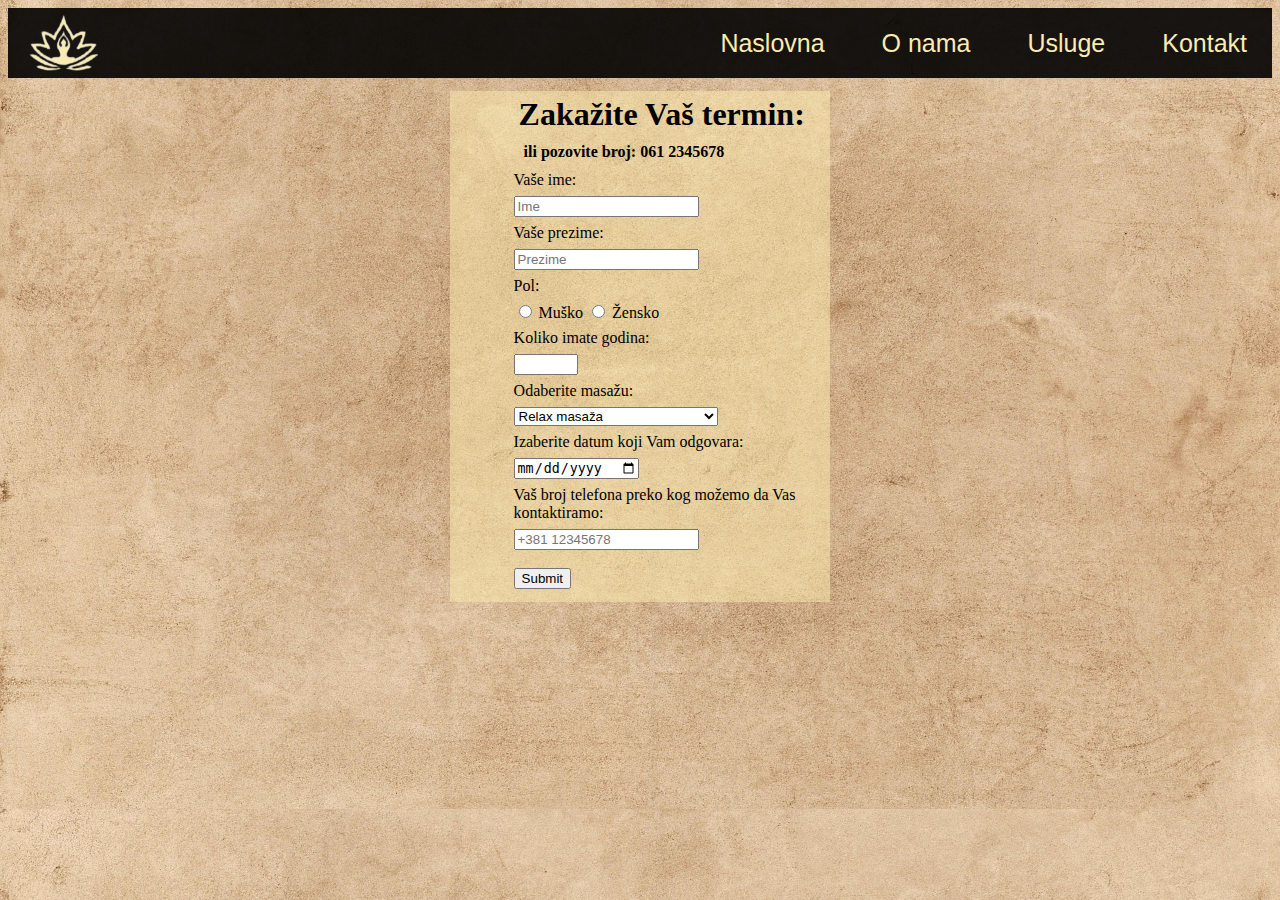
<file: kontakt.html>
<!DOCTYPE html>
<head>
    <meta charset="UTF-8">
    <meta http-equi="X-UA-Compatible" content="IE=edge">
    <meta name="viewport" content="width=device-width, initial-scale=1.0">
    <title>Kontakt</title>
    <link rel="stylesheet" href="style.css"></rel>
</head>
<body>
    
    <div class="navigacioni">
        <img src="logo.png" alt="logo">
    <ul>
        <li> <a href="index.html"> Naslovna </a></li>
        <li> <a href="onama.html"> O nama </a></li>
        <li> <a href="usluge.html"> Usluge </a></li>
        <li> <a href="kontakt.html"> Kontakt </a></li>
    </ul>
</div>

<div class="forma">

    <h1>Zakažite Vaš termin:</h1>
    <h4>ili pozovite broj: 061 2345678</h4>

    <form>

            <P>Vaše ime:</P>
            <input type="text" placeholder="Ime">

            <P>Vaše prezime:</P>
            <input type="text" placeholder="Prezime">

            <P>Pol:</P>
            <input type="radio" name="Pol"> Muško
            <input type="radio" name="Pol"> Žensko

            <p>Koliko imate godina:</p>
            <input type="number" min="0" max="100" <br>

        <p>Odaberite masažu:</p>
        <select>
            <option>Relax masaža</option>
            <option>Masaža leđa</option>
            <option>Masaža lica</option>
            <option>Masaža vulkanskim kamenjem</option>
        </select>

        <p>Izaberite datum koji Vam odgovara:</p>
        <input type="date">
        
        <P>Vaš broj telefona preko kog možemo da Vas kontaktiramo:</P>
        <input type="text" placeholder="+381 12345678"> <br>
        <br>
        <input type="submit">
         
    </form>
</div>


</body>
</html>
</file>
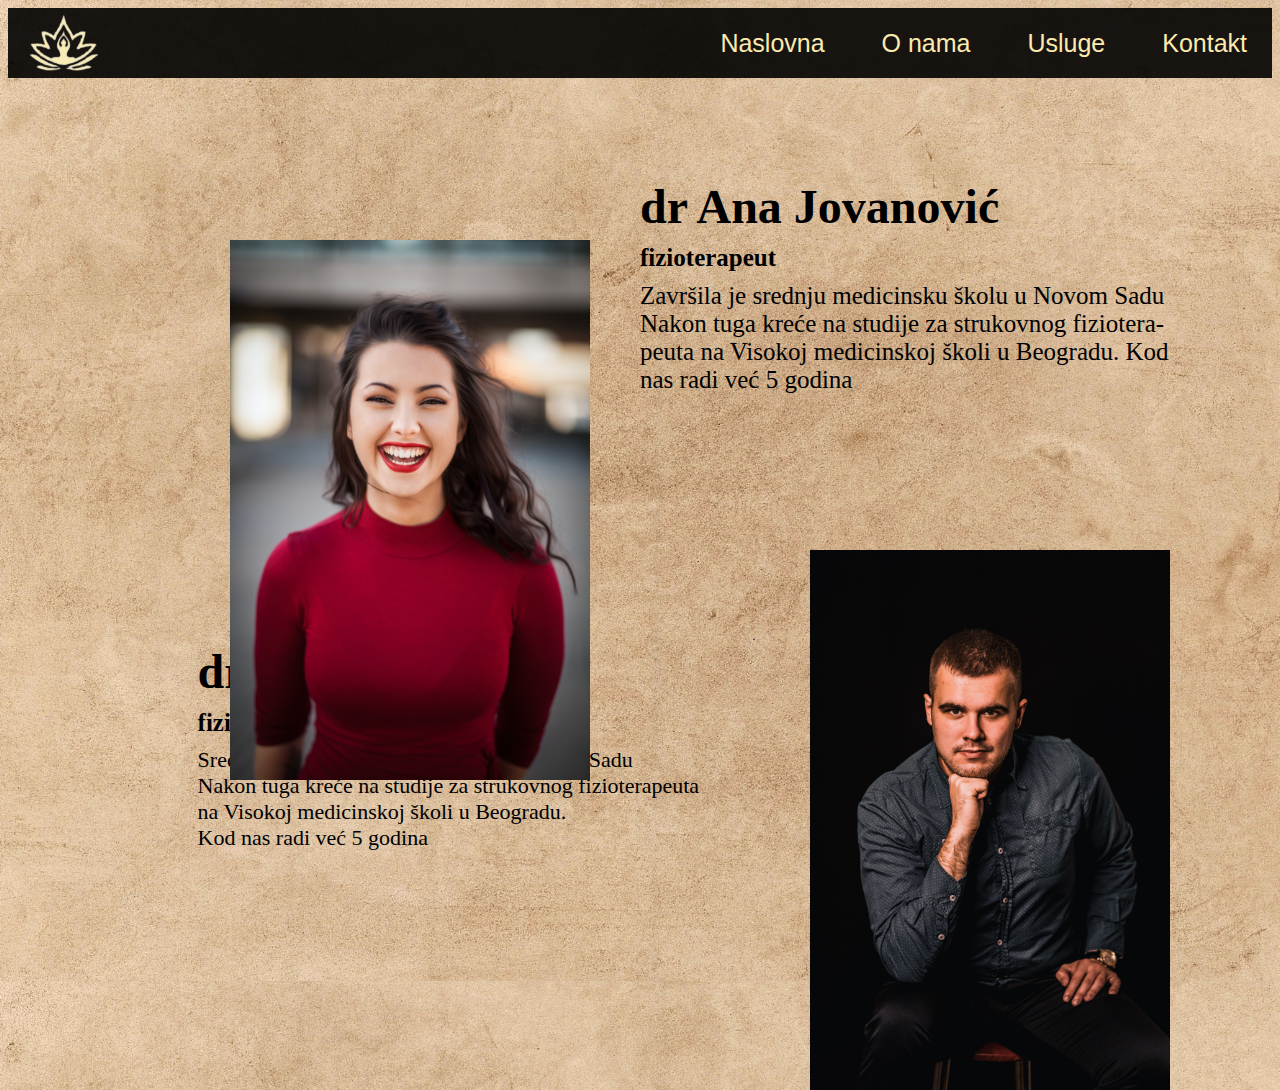
<file: onama.html>
<!DOCTYPE html>
<head>
    <meta charset="UTF-8">
    <meta http-equi="X-UA-Compatible" content="IE=edge">
    <meta name="viewport" content="width=device-width, initial-scale=1.0">
    <title>O nama</title>
    <link rel="stylesheet" href="style.css"></rel>
</head>
<body>
    
    <div class="navigacioni">
        <img src="logo.png" alt="logo">
    <ul>
        <li> <a href="index.html"> Naslovna </a></li>
        <li> <a href="onama.html"> O nama </a></li>
        <li> <a href="usluge.html"> Usluge </a></li>
        <li> <a href="kontakt.html"> Kontakt </a></li>
    </ul>
</div>

<div class="dr-ana">
    <h2> dr Ana Jovanović</h2>
    <h3>fizioterapeut</h3>
    <p>
    Završila je srednju medicinsku školu u Novom Sadu<br>
    Nakon tuga kreće na studije za strukovnog fiziotera- <br>
    peuta na Visokoj medicinskoj školi u Beogradu. Kod<br>
    nas radi već 5 godina<br>

</p>
</div>

<img src="ana.jpg" class="ana-slika">

<div class="dr-darko">
    <h2> dr Darko Petrović</h2>
    <h3>fizioterapeut</h3>
    <p>
    Srednju medicinsku školu završio u Novom Sadu<br>
    Nakon tuga kreće na studije za strukovnog fizioterapeuta<br>
    na Visokoj medicinskoj školi u Beogradu.<br>
    Kod nas radi već 5 godina<br>
</p>

</div>

<img src="darko.jpg" class="darko-slika">

</body>
</html>
</file>
<file: style.css>
body{
    background-image: url(background4.jpg);
    background-size: cover;
    background-position: center;
    padding-bottom: 100px;
}

.navigacioni{
    list-style: none;
    margin: 0px;
    justify-content: space-between;
    height: 70px;
    display: flex;
    align-items: center;
    background-color: rgba(0, 0, 0, 0.897); 
}

.navigacioni ul li a{
    text-decoration: none;
    color:#FCEAAE;
    padding: 5px 5px;
    font-family: 'Franklin Gothic Medium', 'Arial Narrow', Arial, sans-serif;
    font-size: 25px;
}

.navigacioni li{
    display: inline;
    margin: 0px 20px;
}

.navigacioni ul li a:hover{
    color: rgb(255, 185, 56);
    font-size: 30px;
}

.navigacioni img{
    width: 70px;
    height:60px;
    margin-left: 20px;
}

.text{
    margin-left: 10%;
    margin-top: 10%;
}

.text h2{
    font-size: 48px;
    font-weight: 100px;
    margin-top: 24px;
    margin-bottom: 0px;
    color: black;
}

#podnaslov{
    font-size: 30px;
    margin-top: 0px;
}

.text p{
    font-size: 22px;
    color: black;
    margin-top: 8px;
}

.slika{
    height: 50%;
    position: absolute;
    bottom: 130px;
    right: 110px;
    animation-name: masaza;
    animation-duration: 4s;
}

.dr-ana{
    margin-left: 50%;
    margin-top: 8%;
    margin-right: 7%;
}

.dr-ana h2{
    font-size: 48px;
    font-weight: 100px;
    margin-top: 24px;
    margin-bottom: 10px;
    color: black;
}

.dr-ana p{
    font-size: 25px;
    color: black;
    margin-top: 10px;
}

.dr-ana h3{
    margin: 0;
    font-size: 25px;
}


.ana-slika{
    height: 60%;
    position: absolute;
    bottom: 120px;
    left: 230px;
    animation-name: ana;
    animation-duration: 4s;
}

.dr-darko{
    margin-left: 15%;
    margin-top: 10%;
}

.dr-darko h2{
    font-size: 48px;
    font-weight: 100px;
    margin-top: 250px;
    margin-bottom: 10px;
    color: black;
}

.dr-darko h3{
    margin: 0;
    font-size: 25px;
}

.dr-darko p{
    font-size: 22px;
    color: black;
    margin-top: 10px;
}

.darko-slika{
    height: 60%;
    position: absolute;
    top: 550px;
    right: 110px;
}


.forma{
    margin-top: 1%;
    padding-left: 5%;
    padding-bottom: 1%;
    margin-left: 35%;
    margin-right: 30%;
    width: 25%;
    text-align: left;
    display: inline-block;
    background-color: #fceaae86;
}

.forma h1 h4{
    display: flex;
}

.forma h1{
    margin: 5px;
}

.forma h4{
    margin: 10px;
}

.forma p{
    margin-top: 7px;
    margin-bottom: 7px;
}

.tabela{
    margin-left: 5%;
    margin-top: 10%;
}
table {
    font-size: 23px;
    background-color: #fceaaea4;
    width: 600px;
    text-align: left;
    border-collapse: collapse;
}

table th td{
   border: 1px solid black;
}

.masaza-slika{
    height: 50%;
    position: absolute;
    bottom: 130px;
    right: 110px;
}

.Relax{
    margin-left: 5%;
    margin-top: 15%;
    margin-right:5%;
    margin-bottom:2%;
    padding-left: 70px;
    padding-right: 70px;
    padding-bottom: 20px;
    padding-top: 10px;
    background-color: #FCEAAE;
    text-align: left;
}

.Relax h2{
    font-size: 48px;
    font-weight: 100px;
    color: black;
    margin-bottom: 0px;
}

.Relax p{
    font-size: 20px;
    font-weight: 100px;
    color: black;
}

#tekst1{
    font-size: 40px;
    font-weight: 100px;
    color: black;
}

.slika1{
    position: absolute;
    height: 110%;
    bottom: 5%;
    left: 723px;
    top: 113%;
}

@keyframes masaza {

    0%{
        left: 1000px;
    }

    100%{
        left: 800px;

    }
}

@media screen and (min-width: 320px) and (max-width: 380px){

     #podnaslov{
        margin-top: 215px;
    }

    .tekst p {
        top: 200px;
    }

    .slika{
        display: block;
        left:9%;
        top: 39%;
        height: 35%;
    }

    .navigacioni{
        margin: 0px;
        height: 90px;
        display: block;
        align-items: center; 
    }

    .navigacioni img{
       display: none;
    }

    .navigacioni ul li a{
        font-size: 24px;
        padding: 0px 20px;
    }

    .navigacioni li{
        display:inline-block;
        margin: 8px 0px;
        
    }

    .navigacioni ul li a:hover{
        font-size: 25px;
    }

}
</file>
